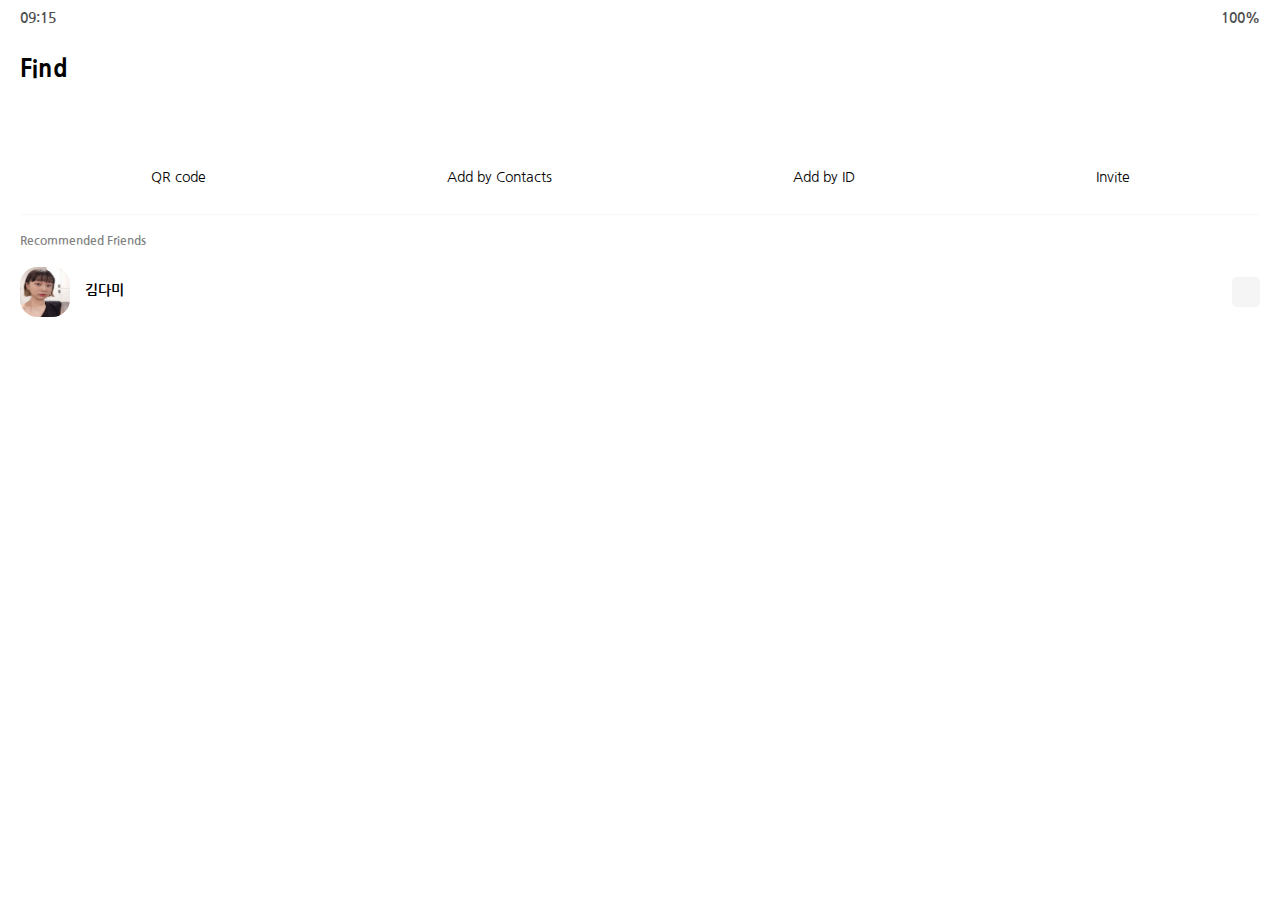
<file: find.html>
<!DOCTYPE html>
<html lang="en">
  <head>
    <meta charset="UTF-8" />
    <meta name="viewport" content="width=device-width, initial-scale=1.0" />
    <link
      rel="stylesheet"
      href="https://use.fontawesome.com/releases/v5.13.0/css/all.css"
      integrity="sha384-Bfad6CLCknfcloXFOyFnlgtENryhrpZCe29RTifKEixXQZ38WheV+i/6YWSzkz3V"
      crossorigin="anonymous"
    />
    <link rel="stylesheet" href="css/styles.css" />
    <title>Find | kakao clone</title>
  </head>
  <body>
    <div class="status-bar">
      <div class="status-bar__column">
        <span class="status-bar__clock">09:15</span>
      </div>
      <div class="status-bar__column">
        <i class="far fa-clock"></i>
        <i class="fas fa-volume-mute"></i>
        <i class="fas fa-ban"></i>
        <span class="status-bar__battery-level">100%</span>
        <i class="fas fa-battery-full"></i>
      </div>
    </div>
    <header class="header">
      <div class="header__header-column">
        <h1 class="header__title">Find</h1>
      </div>
      <div class="header__header-column">
        <span class="header__icon">
          <i class="fas fa-search"></i>
        </span>
        <span class="header__icon">
          <a href="settings4.html">
            <i class="fas fa-cog"></i>
          </a>
        </span>
      </div>
    </header>
    <main class="find">
      <header class="find__header">
        <ul class="find__header-list">
          <li class="find__header-btn header-btn">
            <span class="header-btn__icon">
              <i class="fas fa-qrcode fa-2x"></i>
            </span>
            <span class="header-btn__title">
              QR code
            </span>
          </li>
          <li class="find__header-btn header-btn">
            <span class="header-btn__icon">
              <i class="fas fa-user-plus fa-2x"></i>
            </span>
            <span class="header-btn__title">
              Add by Contacts
            </span>
          </li>
          <li class="find__header-btn header-btn">
            <span class="header-btn__icon">
              <i class="fas fa-fingerprint fa-2x"></i>
            </span>
            <span class="header-btn__title">
              Add by ID
            </span>
          </li>
          <li class="find__header-btn header-btn">
            <span class="header-btn__icon">
              <i class="far fa-envelope fa-2x"></i>
            </span>
            <span class="header-btn__title">
              Invite
            </span>
          </li>
        </ul>
      </header>
      <ul class="find__recommended">
        <h5 class="find__title">
          Recommended Friends
        </h5>
        <li class="find__friend friend">
          <div class="friend__column">
            <img src="images/avatar7.jpg" alt="" class="friend__avatar" />
            <div class="friend__content">
              <span class="friend__name">
                김다미
              </span>
            </div>
          </div>
          <div class="friend__column">
            <div class="friend__add-btn">
              <i class="fas fa-user-plus"></i>
            </div>
          </div>
        </li>
      </ul>
    </main>
    <nav class="nav">
      <ul class="nav__list">
        <li class="nav__list-item">
          <a href="friends.html" class="nav__list-link">
            <i class="far fa-user"></i>
          </a>
        </li>
        <li class="nav__list-item">
          <a href="index.html" class="nav__list-link">
            <i class="far fa-comment"></i>
          </a>
        </li>
        <li class="nav__list-item">
          <a href="find.html" class="nav__list-link">
            <i class="fas fa-search"></i>
          </a>
        </li>
        <li class="nav__list-item">
          <a href="more.html" class="nav__list-link">
            <i class="fas fa-ellipsis-h"></i>
          </a>
        </li>
      </ul>
    </nav>
  </body>
</html>
</file>
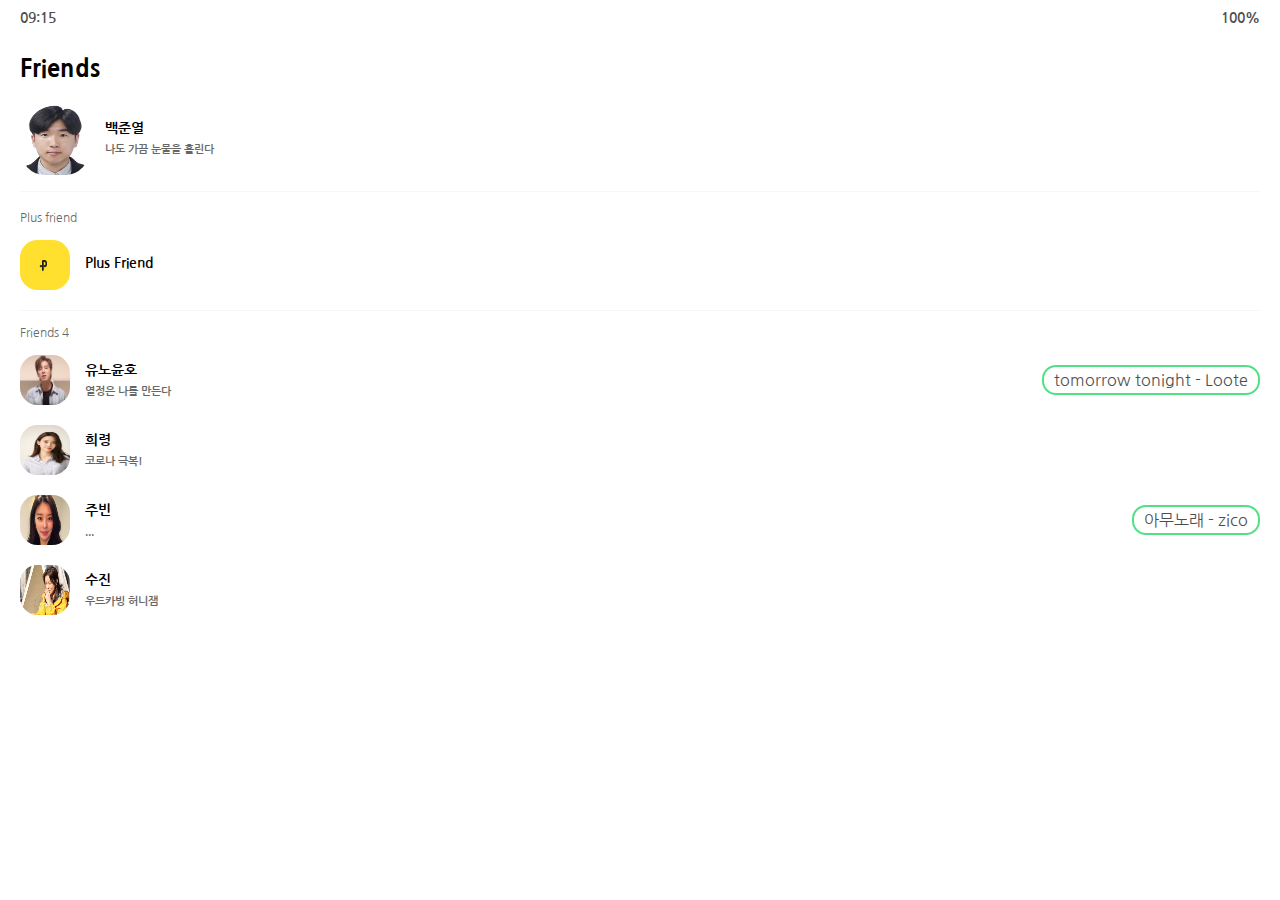
<file: friends.html>
<!DOCTYPE html>
<html lang="en">
  <head>
    <meta charset="UTF-8" />
    <meta name="viewport" content="width=device-width, initial-scale=1.0" />
    <link
      rel="stylesheet"
      href="https://use.fontawesome.com/releases/v5.13.0/css/all.css"
      integrity="sha384-Bfad6CLCknfcloXFOyFnlgtENryhrpZCe29RTifKEixXQZ38WheV+i/6YWSzkz3V"
      crossorigin="anonymous"
    />
    <link rel="stylesheet" href="css/styles.css" />
    <title>Friends | kakao clone</title>
  </head>
  <body>
    <div class="status-bar">
      <div class="status-bar__column">
        <span class="status-bar__clock">09:15</span>
      </div>
      <div class="status-bar__column">
        <i class="far fa-clock"></i>
        <i class="fas fa-volume-mute"></i>
        <i class="fas fa-ban"></i>
        <span class="status-bar__battery-level">100%</span>
        <i class="fas fa-battery-full"></i>
      </div>
    </div>
    <header class="header">
      <div class="header__header-column">
        <h1 class="header__title">Friends</h1>
      </div>
      <div class="header__header-column">
        <span class="header__icon">
          <i class="fas fa-search"></i>
        </span>
        <span class="header__icon">
          <a href="settings2.html">
            <i class="fas fa-cog"></i>
          </a>
        </span>
      </div>
    </header>
    <main class="friends">
      <header class="friends__header">
        <div class="friends__friend friend friend--lg">
          <div class="friend__column">
            <img
              src="images/avatar1.jpg"
              alt=""
              class="g-avatar friend__avatar"
            />
            <div class="friend__content">
              <span class="friend__name">
                백준열
              </span>
              <span class="friend__status">
                나도 가끔 눈물을 흘린다
              </span>
            </div>
          </div>
        </div>
      </header>
      <div class="friends__plus">
        <h5 class="friends__title">Plus friend</h5>
        <div class="friends__friend friend">
          <div class="friend__column">
            <img src="images/avatar2.png" alt="" class="friend__avatar" />
            <div class="friend__content">
              <span class="friend__name">Plus Friend</span>
            </div>
          </div>
        </div>
      </div>
      <ul class="friends__list">
        <h5 class="friends__title">Friends 4</h5>
        <section class="friends__child">
          <li class="friends__friend friend">
            <div class="friend__column">
              <img src="images/avatar3.jpg" alt="" class="friend__avatar" />
              <div class="friend__content">
                <span class="friend__name">
                  유노윤호
                </span>
                <span class="friend__status">
                  열정은 나를 만든다
                </span>
              </div>
            </div>
            <div class="friend__column">
              <div class="friend__now-listening">
                <span>
                  tomorrow tonight - Loote
                  <i class="fas fa-play"></i>
                </span>
              </div>
            </div>
          </li>
        </section>
        <section class="friends__child">
          <li class="friends__friend friend">
            <div class="friend__column">
              <img src="images/avatar4.jpg" alt="" class="friend__avatar" />
              <div class="friend__content">
                <span class="friend__name">
                  희령
                </span>
                <span class="friend__status">
                  코로나 극복!
                </span>
              </div>
            </div>
          </li>
        </section>
        <section class="friends__child">
          <li class="friends__friend friend">
            <div class="friend__column">
              <img src="images/avatar5.jpg" alt="" class="friend__avatar" />
              <div class="friend__content">
                <span class="friend__name">
                  주빈
                </span>
                <span class="friend__status">
                  ...
                </span>
              </div>
            </div>
            <div class="friend__column">
              <div class="friend__now-listening">
                <span>
                  아무노래 - zico
                  <i class="fas fa-play"></i>
                </span>
              </div>
            </div>
          </li>
        </section>
        <section class="friends__child">
          <li class="friends__friend friend">
            <div class="friend__column">
              <img src="images/avatar6.png" alt="" class="friend__avatar" />
              <div class="friend__content">
                <span class="friend__name">
                  수진
                </span>
                <span class="friend__status">
                  우드카빙 허니잼
                </span>
              </div>
            </div>
          </li>
        </section>
      </ul>
    </main>
    <nav class="nav">
      <ul class="nav__list">
        <li class="nav__list-item">
          <a href="friends.html" class="nav__list-link">
            <i class="fas fa-user"></i>
          </a>
        </li>
        <li class="nav__list-item">
          <a href="index.html" class="nav__list-link">
            <i class="far fa-comment"></i>
          </a>
        </li>
        <li class="nav__list-item">
          <a href="find.html" class="nav__list-link">
            <i class="fas fa-search"></i>
          </a>
        </li>
        <li class="nav__list-item">
          <a href="more.html" class="nav__list-link">
            <i class="fas fa-ellipsis-h"></i>
          </a>
        </li>
      </ul>
    </nav>
  </body>
</html>
</file>
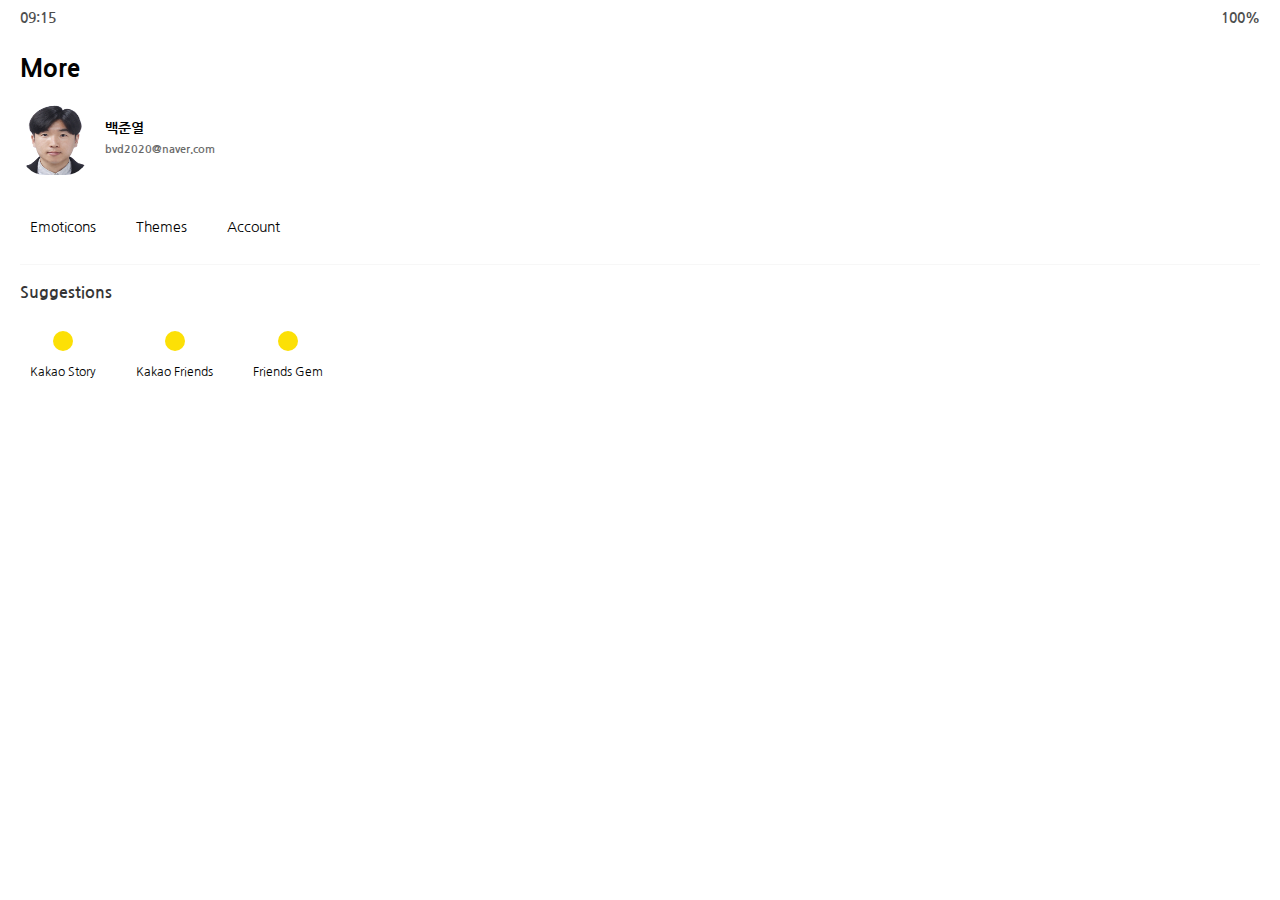
<file: more.html>
<!DOCTYPE html>
<html lang="en">
  <head>
    <meta charset="UTF-8" />
    <meta name="viewport" content="width=device-width, initial-scale=1.0" />
    <link
      rel="stylesheet"
      href="https://use.fontawesome.com/releases/v5.13.0/css/all.css"
      integrity="sha384-Bfad6CLCknfcloXFOyFnlgtENryhrpZCe29RTifKEixXQZ38WheV+i/6YWSzkz3V"
      crossorigin="anonymous"
    />
    <link rel="stylesheet" href="css/styles.css" />
    <title>More | kakao clone</title>
  </head>
  <body>
    <div class="status-bar">
      <div class="status-bar__column">
        <span class="status-bar__clock">09:15</span>
      </div>
      <div class="status-bar__column">
        <i class="far fa-clock"></i>
        <i class="fas fa-volume-mute"></i>
        <i class="fas fa-ban"></i>
        <span class="status-bar__battery-level">100%</span>
        <i class="fas fa-battery-full"></i>
      </div>
    </div>
    <header class="header">
      <div class="header__header-column">
        <h1 class="header__title">More</h1>
      </div>
      <div class="header__header-column">
        <span class="header__icon">
          <i class="fas fa-search"></i>
        </span>
        <span class="header__icon">
          <i class="fas fa-qrcode"></i>
        </span>
        <span class="header__icon">
          <a href="settings.html">
            <i class="fas fa-cog"></i>
          </a>
        </span>
      </div>
    </header>
    <main class="more">
      <header class="more__header">
        <div class="friends__friend friend">
          <div class="friend__column">
            <img
              src="images/avatar1.jpg"
              alt=""
              class="g-avatar friend__avatar"
            />
            <div class="friend__content">
              <span class="friend__name">
                백준열
              </span>
              <span class="friend__status">
                bvd2020@naver.com
              </span>
            </div>
          </div>
          <div class="friend__column">
            <i class="far fa-sticky-note fa-2x"></i>
          </div>
        </div>
        <ul class="more__btn-list">
          <li class="more__btn">
            <span class="more__btn-icon">
              <i class="far fa-laugh-wink fa-2x"></i>
            </span>
            <span class="more__btn-title">
              Emoticons
            </span>
          </li>
          <li class="more__btn">
            <span class="more__btn-icon">
              <i class="fas fa-brush fa-2x"></i>
            </span>
            <span class="more__btn-title">
              Themes
            </span>
          </li>
          <li class="more__btn">
            <span class="more__btn-icon">
              <i class="far fa-credit-card fa-2x"></i>
            </span>
            <span class="more__btn-title">
              Account
            </span>
          </li>
        </ul>
      </header>
      <section class="more__suggestions">
        <h5 class="more__title">Suggestions</h5>
        <ul class="more__suggestions-list">
          <li class="more__suggestion suggestion">
            <span class="suggestion__icon">
              <i class="fas fa-quote-right"></i>
            </span>
            <span class="suggestion__title">Kakao Story</span>
          </li>
          <li class="more__suggestion suggestion">
            <span class="suggestion__icon">
              <i class="fas fa-user-friends"></i>
            </span>
            <span class="suggestion__title">Kakao Friends</span>
          </li>
          <li class="more__suggestion suggestion">
            <span class="suggestion__icon">
              <i class="fas fa-gamepad"></i>
            </span>
            <span class="suggestion__title">Friends Gem</span>
          </li>
        </ul>
      </section>
    </main>
    <nav class="nav">
      <ul class="nav__list">
        <li class="nav__list-item">
          <a href="friends.html" class="nav__list-link">
            <i class="far fa-user"></i>
          </a>
        </li>
        <li class="nav__list-item">
          <a href="index.html" class="nav__list-link">
            <i class="far fa-comment"></i>
          </a>
        </li>
        <li class="nav__list-item">
          <a href="find.html" class="nav__list-link">
            <i class="fas fa-search"></i>
          </a>
        </li>
        <li class="nav__list-item">
          <a href="more.html" class="nav__list-link">
            <i class="fas fa-ellipsis-h"></i>
          </a>
        </li>
      </ul>
    </nav>
  </body>
</html>
</file>
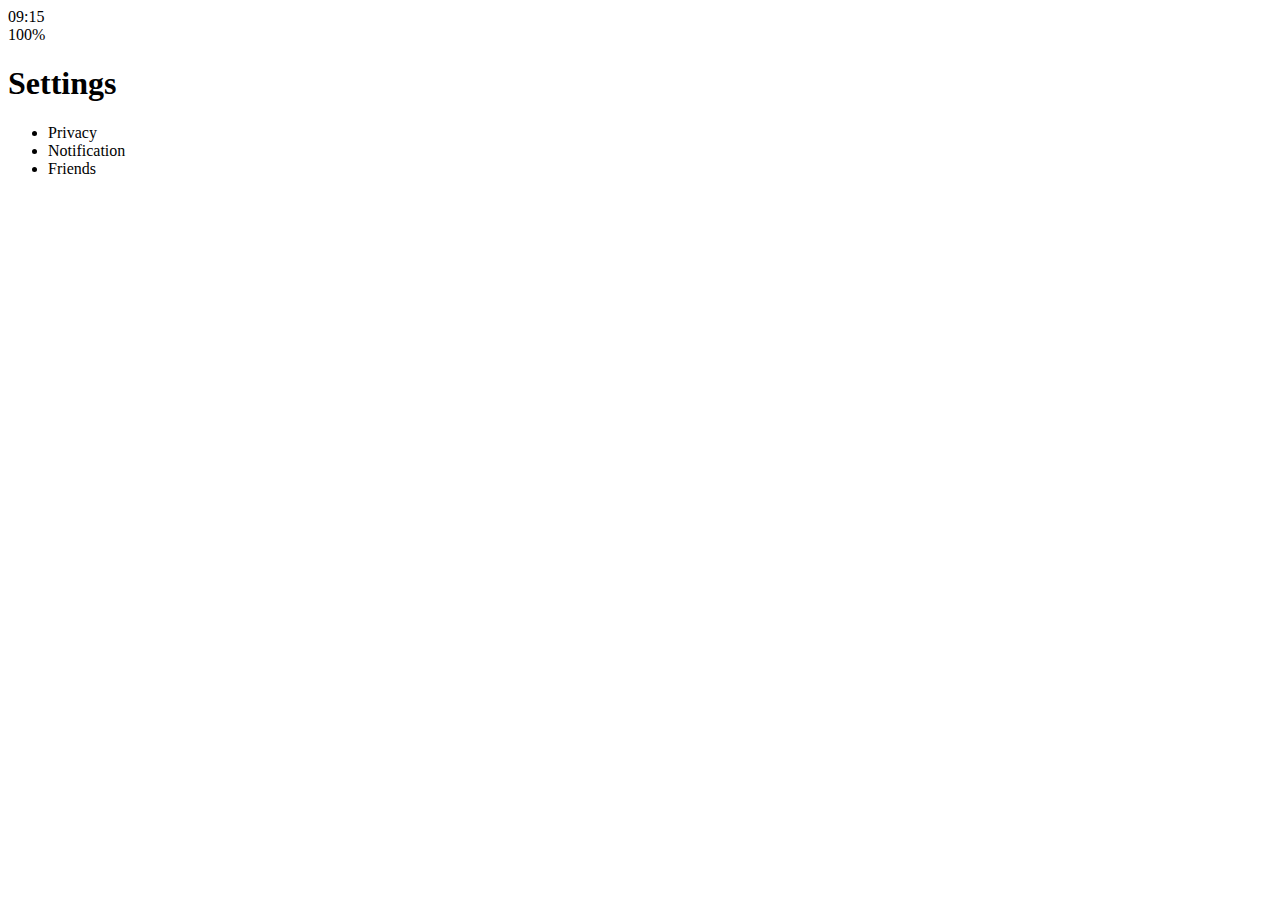
<file: settings.html>
<!DOCTYPE html>
<html lang="en">
  <head>
    <meta charset="UTF-8" />
    <meta name="viewport" content="width=device-width, initial-scale=1.0" />
    <link
      rel="stylesheet"
      href="https://use.fontawesome.com/releases/v5.13.0/css/all.css"
      integrity="sha384-Bfad6CLCknfcloXFOyFnlgtENryhrpZCe29RTifKEixXQZ38WheV+i/6YWSzkz3V"
      crossorigin="anonymous"
    />
    <title>Settings | kakao clone</title>
  </head>
  <body>
    <div class="status-bar">
      <div class="status-bar__column">
        <span class="status-bar__clock">09:15</span>
      </div>
      <div class="status-bar__column">
        <i class="far fa-clock"></i>
        <i class="fas fa-volume-mute"></i>
        <i class="fas fa-ban"></i>
        <span class="status-bar__battery-level">100%</span>
        <i class="fas fa-battery-full"></i>
      </div>
    </div>
    <header class="header">
      <div class="header__header-column">
        <a href="more.html" class="header-back-btn">
          <i class="fas fa-arrow-left fa-2x"></i>
        </a>
        <h1 class="header__title">Settings</h1>
      </div>
      <div class="header__header-column">
        <span class="header__icon">
          <i class="fas fa-search"></i>
        </span>
      </div>
    </header>
    <main class="settings">
      <section class="settings__section">
        <ul class="settings__list">
          <li class="settings__setting">
            <span class="settings__icon">
              <i class="fas fa-lock"></i>
            </span>
            <span class="settings__title">
              Privacy
            </span>
          </li>
          <li class="settings__setting">
            <span class="settings__icon">
              <i class="far fa-bell"></i>
            </span>
            <span class="settings__title">
              Notification
            </span>
          </li>
          <li class="settings__setting">
            <span class="settings__icon">
              <i class="far fa-user"></i>
            </span>
            <span class="settings__title">
              Friends
            </span>
          </li>
        </ul>
      </section>
    </main>
  </body>
</html>
</file>
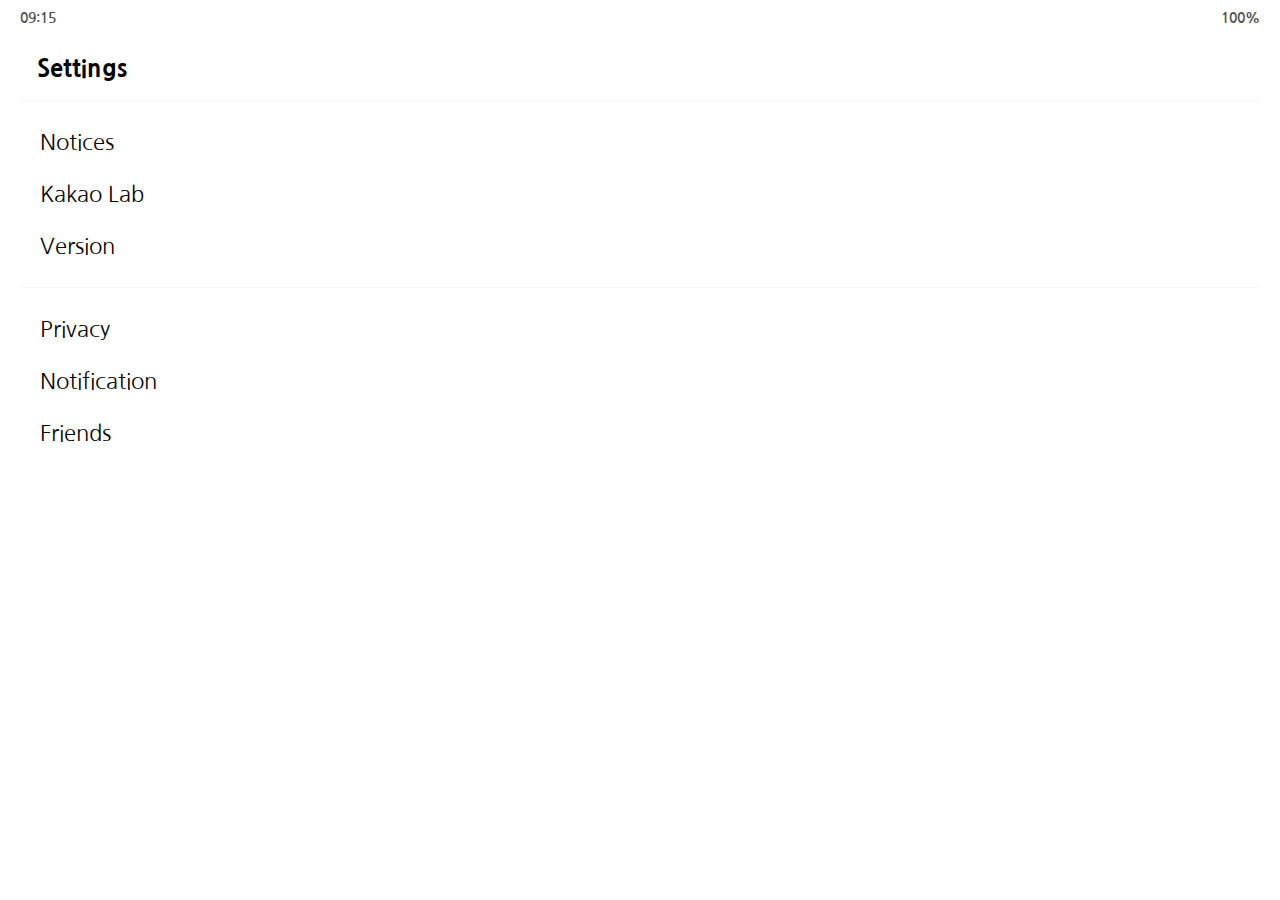
<file: settings2.html>
<!DOCTYPE html>
<html lang="en">
  <head>
    <meta charset="UTF-8" />
    <meta name="viewport" content="width=device-width, initial-scale=1.0" />
    <link
      rel="stylesheet"
      href="https://use.fontawesome.com/releases/v5.13.0/css/all.css"
      integrity="sha384-Bfad6CLCknfcloXFOyFnlgtENryhrpZCe29RTifKEixXQZ38WheV+i/6YWSzkz3V"
      crossorigin="anonymous"
    />
    <link rel="stylesheet" href="css/styles.css" />
    <title>Settings | kakao clone</title>
  </head>
  <body>
    <div class="status-bar">
      <div class="status-bar__column">
        <span class="status-bar__clock">09:15</span>
      </div>
      <div class="status-bar__column">
        <i class="far fa-clock"></i>
        <i class="fas fa-volume-mute"></i>
        <i class="fas fa-ban"></i>
        <span class="status-bar__battery-level">100%</span>
        <i class="fas fa-battery-full"></i>
      </div>
    </div>
    <header class="header">
      <div class="header__header-column">
        <a href="friends.html" class="header__back-btn">
          <i class="fas fa-arrow-left"></i>
        </a>
        <h1 class="header__title">Settings</h1>
      </div>
      <div class="header__header-column">
        <span class="header__icon">
          <i class="fas fa-search"></i>
        </span>
      </div>
    </header>
    <main class="settings">
      <section class="settings__section">
        <ul class="settings__list">
          <li class="settings__setting">
            <span class="settings__icon">
              <i class="fas fa-bullhorn"></i>
            </span>
            <span class="settings__title">
              Notices
            </span>
          </li>
          <li class="settings__setting">
            <span class="settings__icon">
              <i class="fas fa-flask"></i>
            </span>
            <span class="settings__title">
              Kakao Lab
            </span>
          </li>
          <li class="settings__setting">
            <span class="settings__icon">
              <i class="fas fa-info-circle"></i>
            </span>
            <span class="settings__title">
              Version
            </span>
          </li>
        </ul>
      </section>
      <section class="settings__section">
        <ul class="settings__list">
          <li class="settings__setting">
            <span class="settings__icon">
              <i class="fas fa-lock"></i>
            </span>
            <span class="settings__title">
              Privacy
            </span>
          </li>
          <li class="settings__setting">
            <span class="settings__icon">
              <i class="far fa-bell"></i>
            </span>
            <span class="settings__title">
              Notification
            </span>
          </li>
          <li class="settings__setting">
            <span class="settings__icon">
              <i class="far fa-user"></i>
            </span>
            <span class="settings__title">
              Friends
            </span>
          </li>
        </ul>
      </section>
    </main>
  </body>
</html>
</file>
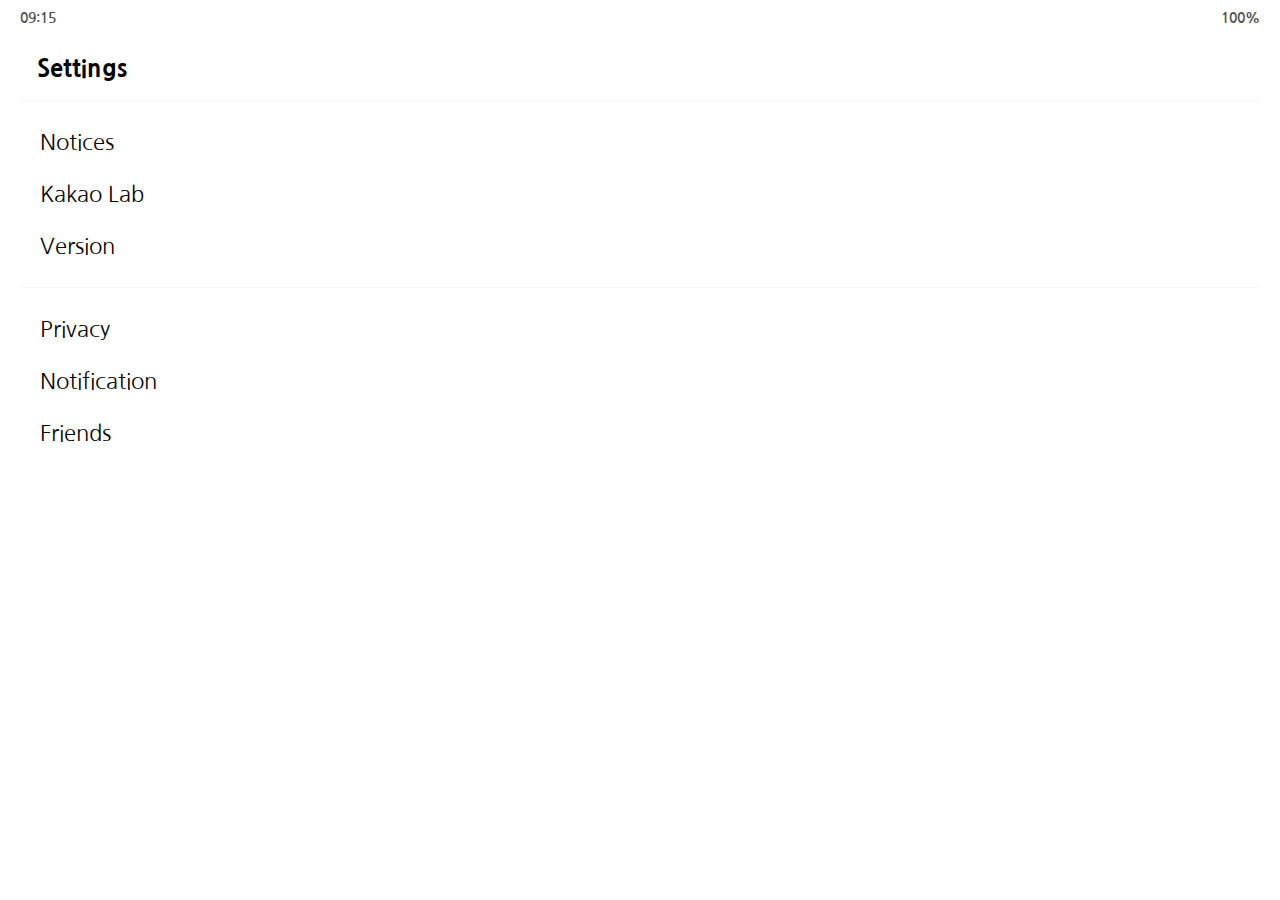
<file: settings3.html>
<!DOCTYPE html>
<html lang="en">
  <head>
    <meta charset="UTF-8" />
    <meta name="viewport" content="width=device-width, initial-scale=1.0" />
    <link
      rel="stylesheet"
      href="https://use.fontawesome.com/releases/v5.13.0/css/all.css"
      integrity="sha384-Bfad6CLCknfcloXFOyFnlgtENryhrpZCe29RTifKEixXQZ38WheV+i/6YWSzkz3V"
      crossorigin="anonymous"
    />
    <link rel="stylesheet" href="css/styles.css" />
    <title>Settings | kakao clone</title>
  </head>
  <body>
    <div class="status-bar">
      <div class="status-bar__column">
        <span class="status-bar__clock">09:15</span>
      </div>
      <div class="status-bar__column">
        <i class="far fa-clock"></i>
        <i class="fas fa-volume-mute"></i>
        <i class="fas fa-ban"></i>
        <span class="status-bar__battery-level">100%</span>
        <i class="fas fa-battery-full"></i>
      </div>
    </div>
    <header class="header">
      <div class="header__header-column">
        <a href="index.html" class="header__back-btn">
          <i class="fas fa-arrow-left"></i>
        </a>
        <h1 class="header__title">Settings</h1>
      </div>
      <div class="header__header-column">
        <span class="header__icon">
          <i class="fas fa-search"></i>
        </span>
      </div>
    </header>
    <main class="settings">
      <section class="settings__section">
        <ul class="settings__list">
          <li class="settings__setting">
            <span class="settings__icon">
              <i class="fas fa-bullhorn"></i>
            </span>
            <span class="settings__title">
              Notices
            </span>
          </li>
          <li class="settings__setting">
            <span class="settings__icon">
              <i class="fas fa-flask"></i>
            </span>
            <span class="settings__title">
              Kakao Lab
            </span>
          </li>
          <li class="settings__setting">
            <span class="settings__icon">
              <i class="fas fa-info-circle"></i>
            </span>
            <span class="settings__title">
              Version
            </span>
          </li>
        </ul>
      </section>
      <section class="settings__section">
        <ul class="settings__list">
          <li class="settings__setting">
            <span class="settings__icon">
              <i class="fas fa-lock"></i>
            </span>
            <span class="settings__title">
              Privacy
            </span>
          </li>
          <li class="settings__setting">
            <span class="settings__icon">
              <i class="far fa-bell"></i>
            </span>
            <span class="settings__title">
              Notification
            </span>
          </li>
          <li class="settings__setting">
            <span class="settings__icon">
              <i class="far fa-user"></i>
            </span>
            <span class="settings__title">
              Friends
            </span>
          </li>
        </ul>
      </section>
    </main>
  </body>
</html>
</file>
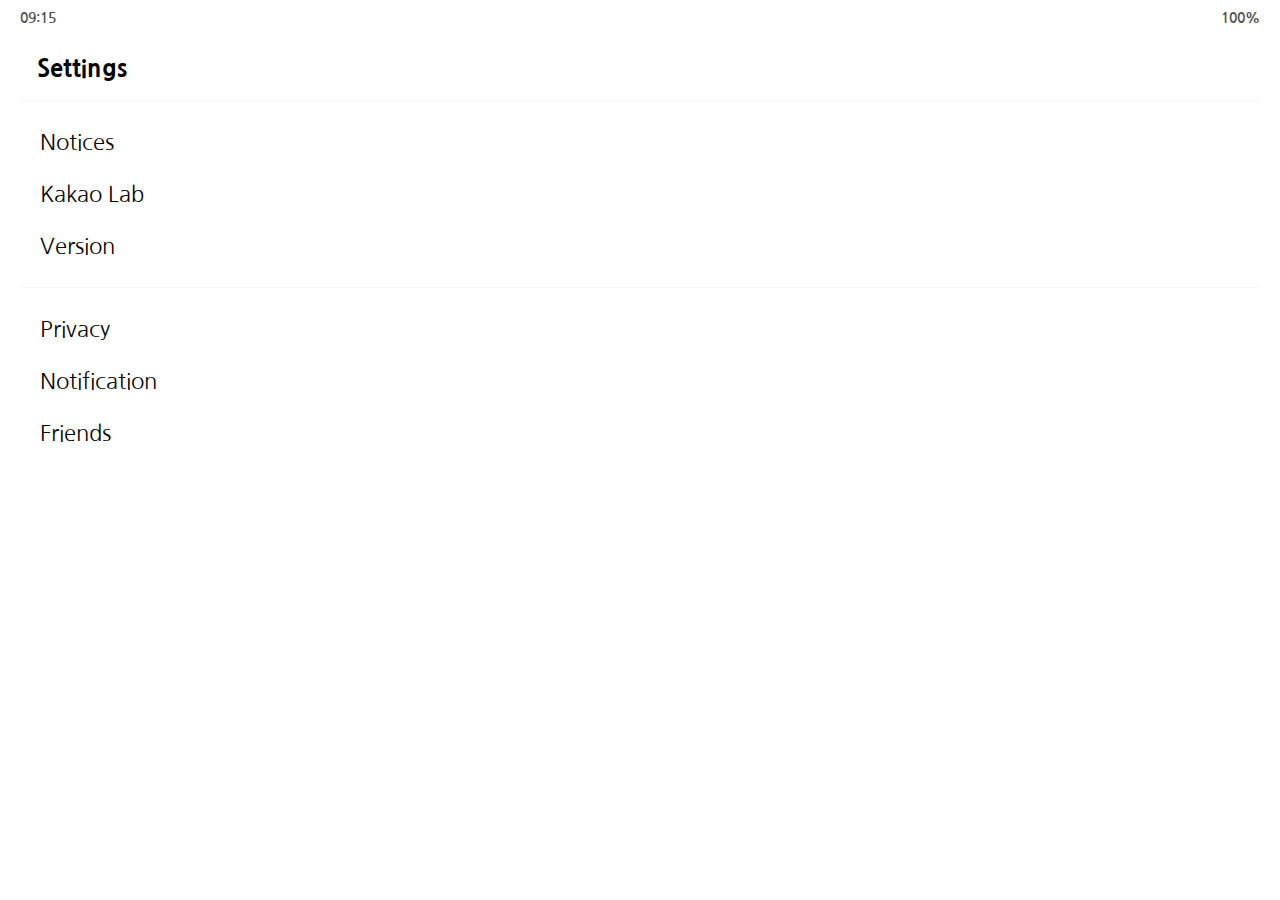
<file: settings4.html>
<!DOCTYPE html>
<html lang="en">
  <head>
    <meta charset="UTF-8" />
    <meta name="viewport" content="width=device-width, initial-scale=1.0" />
    <link
      rel="stylesheet"
      href="https://use.fontawesome.com/releases/v5.13.0/css/all.css"
      integrity="sha384-Bfad6CLCknfcloXFOyFnlgtENryhrpZCe29RTifKEixXQZ38WheV+i/6YWSzkz3V"
      crossorigin="anonymous"
    />
    <link rel="stylesheet" href="css/styles.css" />
    <title>Settings | kakao clone</title>
  </head>
  <body>
    <div class="status-bar">
      <div class="status-bar__column">
        <span class="status-bar__clock">09:15</span>
      </div>
      <div class="status-bar__column">
        <i class="far fa-clock"></i>
        <i class="fas fa-volume-mute"></i>
        <i class="fas fa-ban"></i>
        <span class="status-bar__battery-level">100%</span>
        <i class="fas fa-battery-full"></i>
      </div>
    </div>
    <header class="header">
      <div class="header__header-column">
        <a href="find.html" class="header__back-btn">
          <i class="fas fa-arrow-left"></i>
        </a>
        <h1 class="header__title">Settings</h1>
      </div>
      <div class="header__header-column">
        <span class="header__icon">
          <i class="fas fa-search"></i>
        </span>
      </div>
    </header>
    <main class="settings">
      <section class="settings__section">
        <ul class="settings__list">
          <li class="settings__setting">
            <span class="settings__icon">
              <i class="fas fa-bullhorn"></i>
            </span>
            <span class="settings__title">
              Notices
            </span>
          </li>
          <li class="settings__setting">
            <span class="settings__icon">
              <i class="fas fa-flask"></i>
            </span>
            <span class="settings__title">
              Kakao Lab
            </span>
          </li>
          <li class="settings__setting">
            <span class="settings__icon">
              <i class="fas fa-info-circle"></i>
            </span>
            <span class="settings__title">
              Version
            </span>
          </li>
        </ul>
      </section>
      <section class="settings__section">
        <ul class="settings__list">
          <li class="settings__setting">
            <span class="settings__icon">
              <i class="fas fa-lock"></i>
            </span>
            <span class="settings__title">
              Privacy
            </span>
          </li>
          <li class="settings__setting">
            <span class="settings__icon">
              <i class="far fa-bell"></i>
            </span>
            <span class="settings__title">
              Notification
            </span>
          </li>
          <li class="settings__setting">
            <span class="settings__icon">
              <i class="far fa-user"></i>
            </span>
            <span class="settings__title">
              Friends
            </span>
          </li>
        </ul>
      </section>
    </main>
  </body>
</html>
</file>
<file: css/styles.css>
@import url("https://fonts.googleapis.com/css2?family=Nanum+Gothic:wght@400;600;800&display=swap");
@import "reset.css";
@import "status-bar.css";
@import "header.css";
@import "nav-bar.css";
@import "friend.css";
@import "friends.css";
@import "find.css";
@import "more.css";
@import "settings.css";
@import "chat.css";

* {
  box-sizing: border-box;
}

body {
  background-color: white;
  padding: 10px 20px;
  color: #020202;
  font-family: "Nanum Gothic", -apple-system, BlinkMacSystemFont, "Segoe UI",
    Roboto, Oxygen, Ubuntu, Cantarell, "Open Sans", "Helvetica Neue", sans-serif;
}

a {
  color: inherit;
  text-decoration: none;
}

@keyframes fadein {
  from {
    opacity: 0;
    transform: translateY(100px);
  }
  to {
    opacity: 1;
    transform: none;
  }
}

main {
  animation: fadein 1s ease-in-out;
}
</file>
